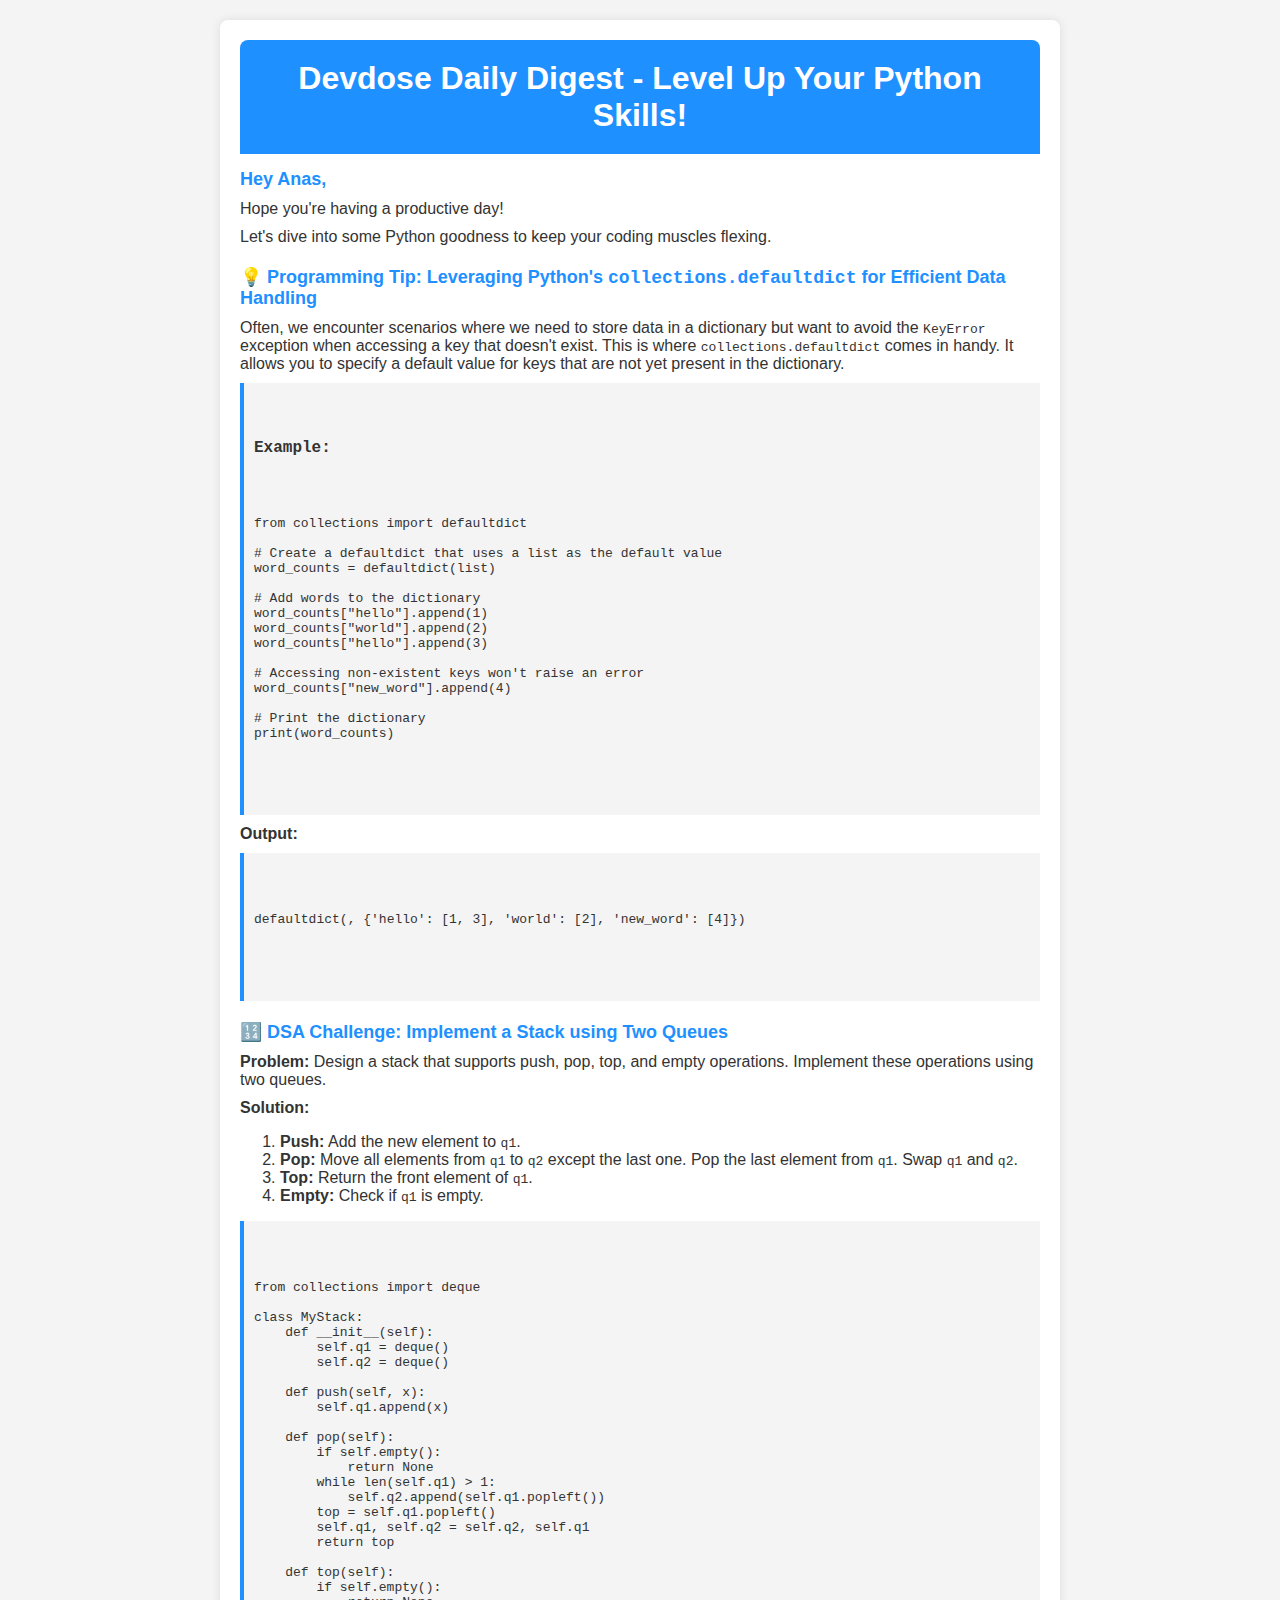
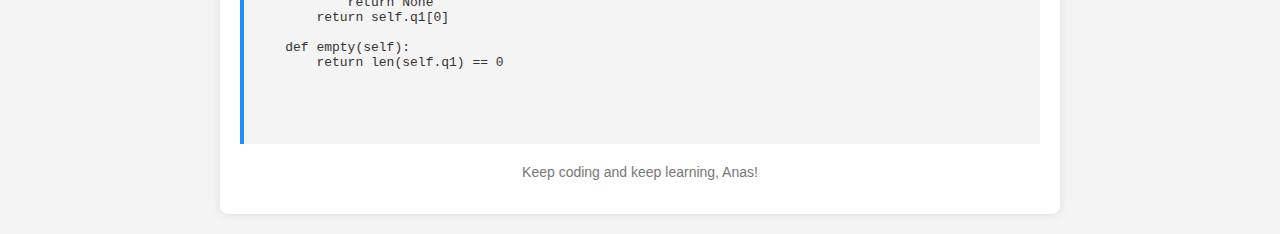
<file: template.html>
<!DOCTYPE html>
<html lang="en">
<head>
    <meta charset="UTF-8">
    <meta name="viewport" content="width=device-width, initial-scale=1.0">
    <title>Devdose Daily Digest</title>
    <style>
        body {
            font-family: Arial, sans-serif;
            color: #333;
            background-color: #f4f4f4;
            margin: 0;
            padding: 0;
        }
        .container {
            width: 80%;
            max-width: 800px;
            margin: 20px auto;
            background-color: #ffffff;
            padding: 20px;
            border-radius: 8px;
            box-shadow: 0 0 10px rgba(0, 0, 0, 0.1);
        }
        .header {
            text-align: center;
            background-color: #1E90FF;
            padding: 20px;
            border-radius: 8px 8px 0 0;
        }
        .header h1 {
            color: #ffffff;
            margin: 0;
        }
        .section {
            margin-bottom: 20px;
        }
        .section h2 {
            font-size: 18px;
            color: #1E90FF;
            margin-bottom: 10px;
        }
        .section p {
            margin: 10px 0;
        }
        .code-snippet {
            background-color: #f4f4f4;
            padding: 10px;
            border-left: 4px solid #1E90FF;
            font-family: 'Courier New', Courier, monospace;
            white-space: pre-wrap;
            word-wrap: break-word;
        }
        .footer {
            text-align: center;
            font-size: 14px;
            color: #777;
            margin-top: 20px;
        }
    </style>
</head>
<body>
    <div class="container">
        <div class="header">
            <h1>Devdose Daily Digest - Level Up Your Python Skills!</h1>
        </div>
        <div class="section">
            <h2>Hey Anas,</h2>
            <p>Hope you're having a productive day!</p>
            <p>Let's dive into some Python goodness to keep your coding muscles flexing.</p>
        </div>
        <div class="section">
            <h2>💡 Programming Tip: Leveraging Python's <code>collections.defaultdict</code> for Efficient Data Handling</h2>
            <p>Often, we encounter scenarios where we need to store data in a dictionary but want to avoid the <code>KeyError</code> exception when accessing a key that doesn't exist. This is where <code>collections.defaultdict</code> comes in handy. It allows you to specify a default value for keys that are not yet present in the dictionary.</p>
            <div class="code-snippet">
                <p><b>Example:</b></p>
                <pre>
from collections import defaultdict

# Create a defaultdict that uses a list as the default value
word_counts = defaultdict(list)

# Add words to the dictionary
word_counts["hello"].append(1)
word_counts["world"].append(2)
word_counts["hello"].append(3)

# Accessing non-existent keys won't raise an error
word_counts["new_word"].append(4)

# Print the dictionary
print(word_counts)
                </pre>
            </div>
            <p><b>Output:</b></p>
            <div class="code-snippet">
                <pre>
defaultdict(<class 'list'>, {'hello': [1, 3], 'world': [2], 'new_word': [4]})
                </pre>
            </div>
        </div>
        <div class="section">
            <h2>🔢 DSA Challenge: Implement a Stack using Two Queues</h2>
            <p><b>Problem:</b> Design a stack that supports push, pop, top, and empty operations. Implement these operations using two queues.</p>
            <p><b>Solution:</b></p>
            <ol>
                <li><b>Push:</b> Add the new element to <code>q1</code>.</li>
                <li><b>Pop:</b> Move all elements from <code>q1</code> to <code>q2</code> except the last one. Pop the last element from <code>q1</code>. Swap <code>q1</code> and <code>q2</code>.</li>
                <li><b>Top:</b> Return the front element of <code>q1</code>.</li>
                <li><b>Empty:</b> Check if <code>q1</code> is empty.</li>
            </ol>
            <div class="code-snippet">
                <pre>
from collections import deque

class MyStack:
    def __init__(self):
        self.q1 = deque()
        self.q2 = deque()

    def push(self, x):
        self.q1.append(x)

    def pop(self):
        if self.empty():
            return None
        while len(self.q1) > 1:
            self.q2.append(self.q1.popleft())
        top = self.q1.popleft()
        self.q1, self.q2 = self.q2, self.q1
        return top

    def top(self):
        if self.empty():
            return None
        return self.q1[0]

    def empty(self):
        return len(self.q1) == 0
                </pre>
            </div>
        </div>
        <div class="footer">
            <p>Keep coding and keep learning, Anas!</p>
        </div>
    </div>
</body>
</html>
</file>
